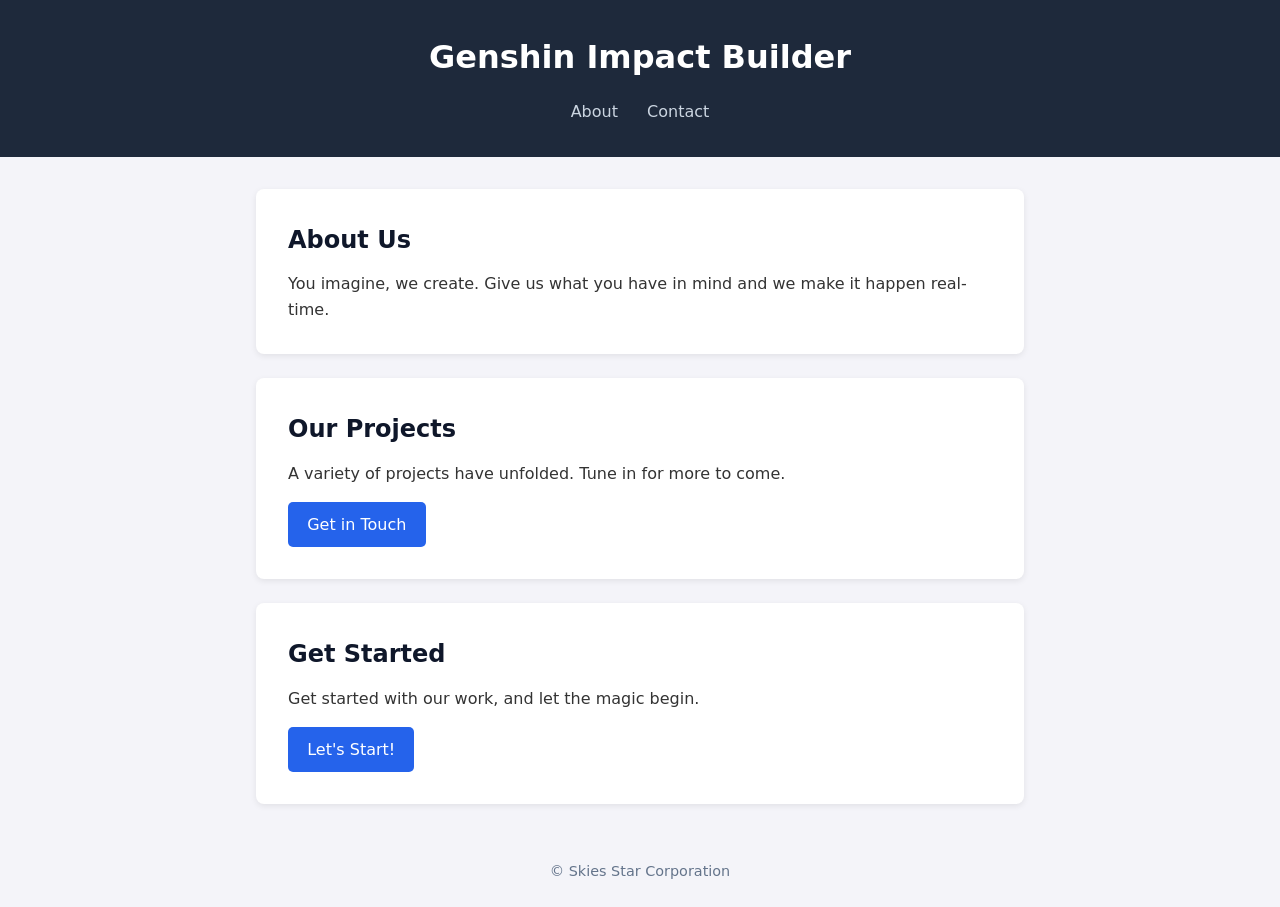
<file: index.html>
<!DOCTYPE html>
<html lang="en">
<head>
  <meta charset="UTF-8">
  <meta name="viewport" content="width=device-width, initial-scale=1.0">
  <title>Skies Star Corp</title>
  <link rel="stylesheet" href="homestyle.css">
</head>
<body>

  <header>
    <h1>Genshin Impact Builder</h1>
    <nav>
      <a href="about.html">About</a>
      <a href="contact.html">Contact</a>
    </nav>
  </header>

  <main>
    <section id="about" class="card">
      <h2>About Us</h2>
      <p>You imagine, we create. Give us what you have in mind and we make it happen real-time.</p>
    </section>

    <section id="projects" class="card">
      <h2>Our Projects</h2>
      <p>A variety of projects have unfolded. Tune in for more to come.</p>
      <a href="#contact" class="btn">Get in Touch</a>
    </section>

    <section id="getstarted" class="card">
        <h2>Get Started</h2>
        <p>Get started with our work, and let the magic begin.</p>
        <a href="#get started" class="btn">Let's Start!</a>
    </section>
  </main>

  <footer id="contact">
    <p>&copy; Skies Star Corporation</p>
  </footer>

</body>
</html>
</file>
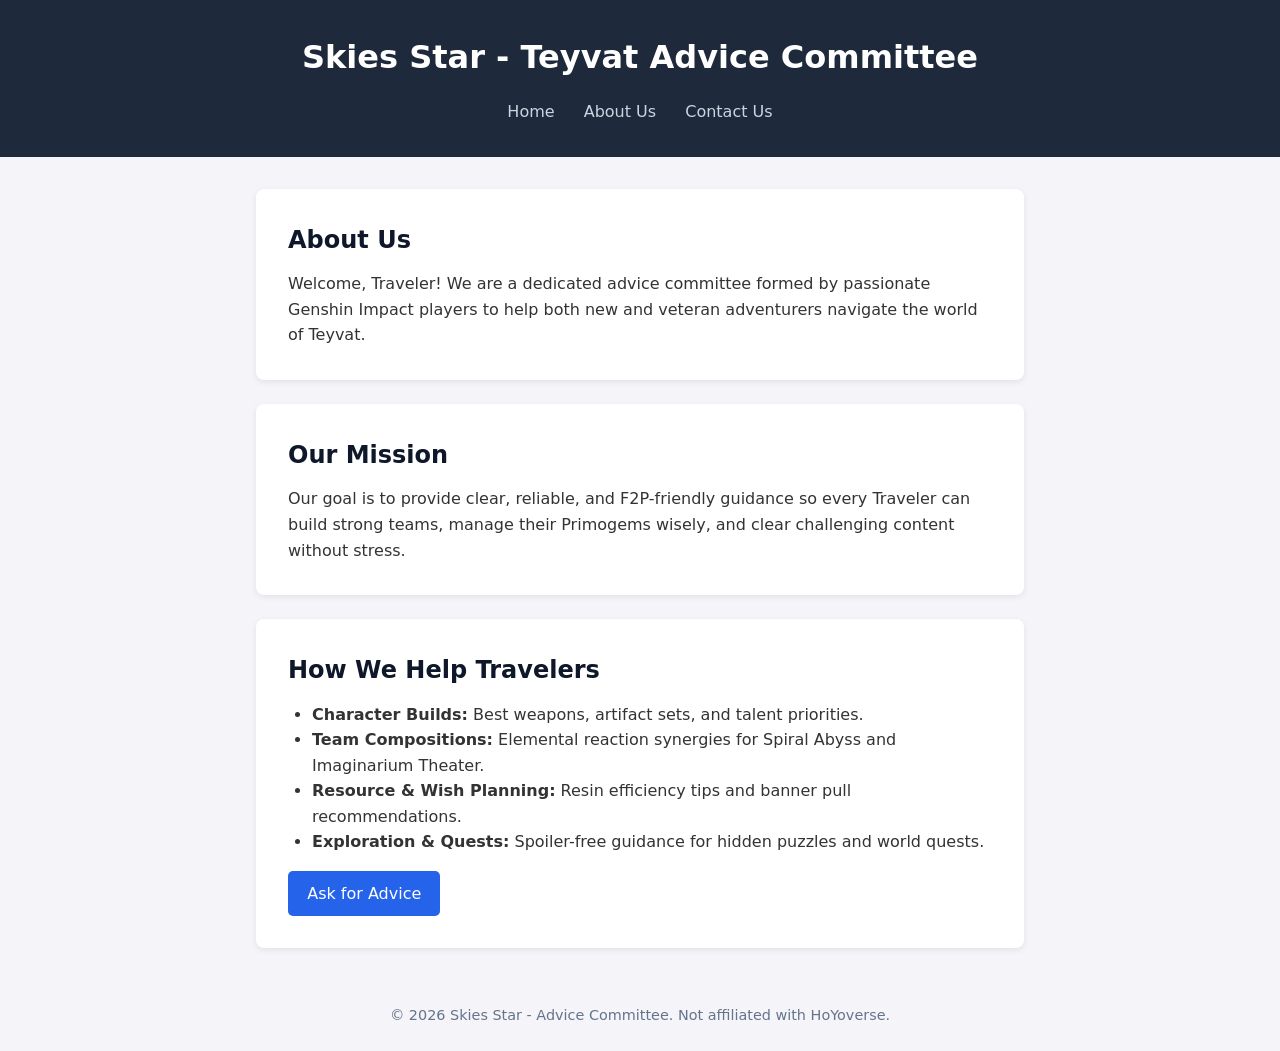
<file: about.html>
<!DOCTYPE html>
<html lang="en">
<head>
    <meta charset="UTF-8">
    <meta name="viewport" content="width=device-width, initial-scale=1.0">
    <title>About Us - Skies Star Advice Committee</title>
    <link rel="stylesheet" href="homestyle.css">
</head>
<body>

    <header>
        <h1>Skies Star - Teyvat Advice Committee</h1>
        <nav>
            <a href="index.html">Home</a>
            <a href="about.html">About Us</a>
            <a href="contact.html">Contact Us</a>
        </nav>
    </header>

    <main>
        <section class="card">
            <h2>About Us</h2>
            <p>Welcome, Traveler! We are a dedicated advice committee formed by passionate Genshin Impact players to help both new and veteran adventurers navigate the world of Teyvat.</p>
        </section>

        <section class="card">
            <h2>Our Mission</h2>
            <p>Our goal is to provide clear, reliable, and F2P-friendly guidance so every Traveler can build strong teams, manage their Primogems wisely, and clear challenging content without stress.</p>
        </section>

        <section class="card">
            <h2>How We Help Travelers</h2>
            <ul style="margin-left: 1.5rem;">
                <li><strong>Character Builds:</strong> Best weapons, artifact sets, and talent priorities.</li>
                <li><strong>Team Compositions:</strong> Elemental reaction synergies for Spiral Abyss and Imaginarium Theater.</li>
                <li><strong>Resource &amp; Wish Planning:</strong> Resin efficiency tips and banner pull recommendations.</li>
                <li><strong>Exploration &amp; Quests:</strong> Spoiler-free guidance for hidden puzzles and world quests.</li>
            </ul>
            <a href="contact.html" class="btn">Ask for Advice</a>
        </section>
    </main>

    <footer>
        <p>&copy; 2026 Skies Star - Advice Committee. Not affiliated with HoYoverse.</p>
    </footer>

</body>
</html>
</file>
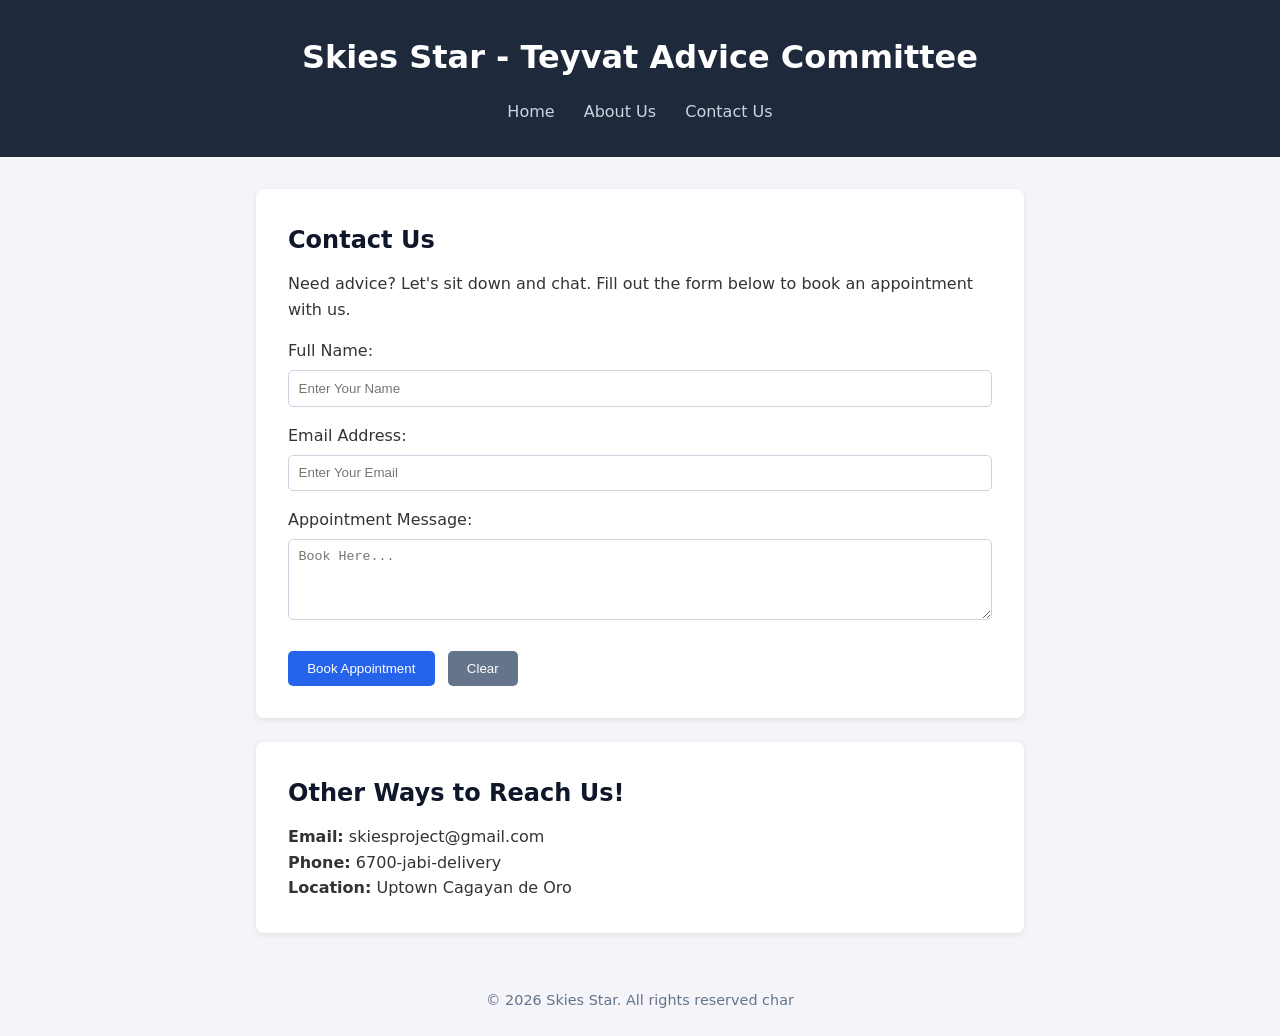
<file: contact.html>
<!DOCTYPE html>
<html lang="en">
<head>
    <meta charset="UTF-8">
    <meta name="viewport" content="width=device-width, initial-scale=1.0">
    <title>Contact Us - Skies Star Advice Committee</title>
    <link rel="stylesheet" href="homestyle.css">
</head>
<body>

    <header>
        <h1>Skies Star - Teyvat Advice Committee</h1>
        <nav>
            <a href="index.html">Home</a>
            <a href="about.html">About Us</a>
            <a href="contact.html">Contact Us</a>
        </nav>
    </header>

    <main>
        <section class="card">
            <h2>Contact Us</h2>
            <p style="margin-bottom: 1rem;">Need advice? Let's sit down and chat. Fill out the form below to book an appointment with us.</p>

            <form action="#" method="POST">
                <label for="name">Full Name:</label><br>
                <input type="text" id="name" name="name" placeholder="Enter Your Name" required style="width: 100%; padding: 0.6rem; margin: 0.4rem 0 1rem; border: 1px solid #cbd5e1; border-radius: 5px;">

                <label for="email">Email Address:</label><br>
                <input type="email" id="email" name="email" placeholder="Enter Your Email" required style="width: 100%; padding: 0.6rem; margin: 0.4rem 0 1rem; border: 1px solid #cbd5e1; border-radius: 5px;">

                <label for="message">Appointment Message:</label><br>
                <textarea id="message" name="message" rows="4" placeholder="Book Here..." required style="width: 100%; padding: 0.6rem; margin: 0.4rem 0 0.5rem; border: 1px solid #cbd5e1; border-radius: 5px;"></textarea>

                <button type="submit" class="btn" style="border: none; cursor: pointer;">Book Appointment</button>
                <button type="reset" class="btn" style="border: none; cursor: pointer; background-color: #64748b; margin-left: 0.5rem;">Clear</button>
            </form>
        </section>

        <section class="card">
            <h2>Other Ways to Reach Us!</h2>
            <p><strong>Email:</strong> skiesproject@gmail.com</p>
            <p><strong>Phone:</strong> 6700-jabi-delivery</p>
            <p><strong>Location:</strong> Uptown Cagayan de Oro</p>
        </section>
    </main>

    <footer>
        <p>&copy; 2026 Skies Star. All rights reserved char</p>
    </footer>

</body>
</html>
</file>
<file: homestyle.css>
/* Basic Reset */
* {
  box-sizing: border-box;
  margin: 0;
  padding: 0;
}

body {
  font-family: system-ui, -apple-system, sans-serif;
  line-height: 1.6;
  background-color: #f4f4f9;
  color: #333;
}

/* Header & Navigation */
header {
  background-color: #1e293b;
  color: #ffffff;
  padding: 2rem 1rem;
  text-align: center;
}

nav {
  margin-top: 1rem;
}

nav a {
  color: #cbd5e1;
  text-decoration: none;
  margin: 0 12px;
  font-weight: 500;
}

nav a:hover {
  color: #ffffff;
}

/* Main Content */
main {
  max-width: 800px;
  margin: 2rem auto;
  padding: 0 1rem;
}

.card {
  background: #ffffff;
  padding: 2rem;
  margin-bottom: 1.5rem;
  border-radius: 8px;
  box-shadow: 0 2px 6px rgba(0, 0, 0, 0.08);
}

.card h2 {
  margin-bottom: 0.75rem;
  color: #0f172a;
}

/* Button */
.btn {
  display: inline-block;
  margin-top: 1rem;
  padding: 0.6rem 1.2rem;
  background-color: #2563eb;
  color: #ffffff;
  text-decoration: none;
  border-radius: 5px;
  font-weight: 500;
}

.btn:hover {
  background-color: #1d4ed8;
}

/* Footer */
footer {
  text-align: center;
  padding: 1.5rem;
  color: #64748b;
  font-size: 0.9rem;
}
</file>
